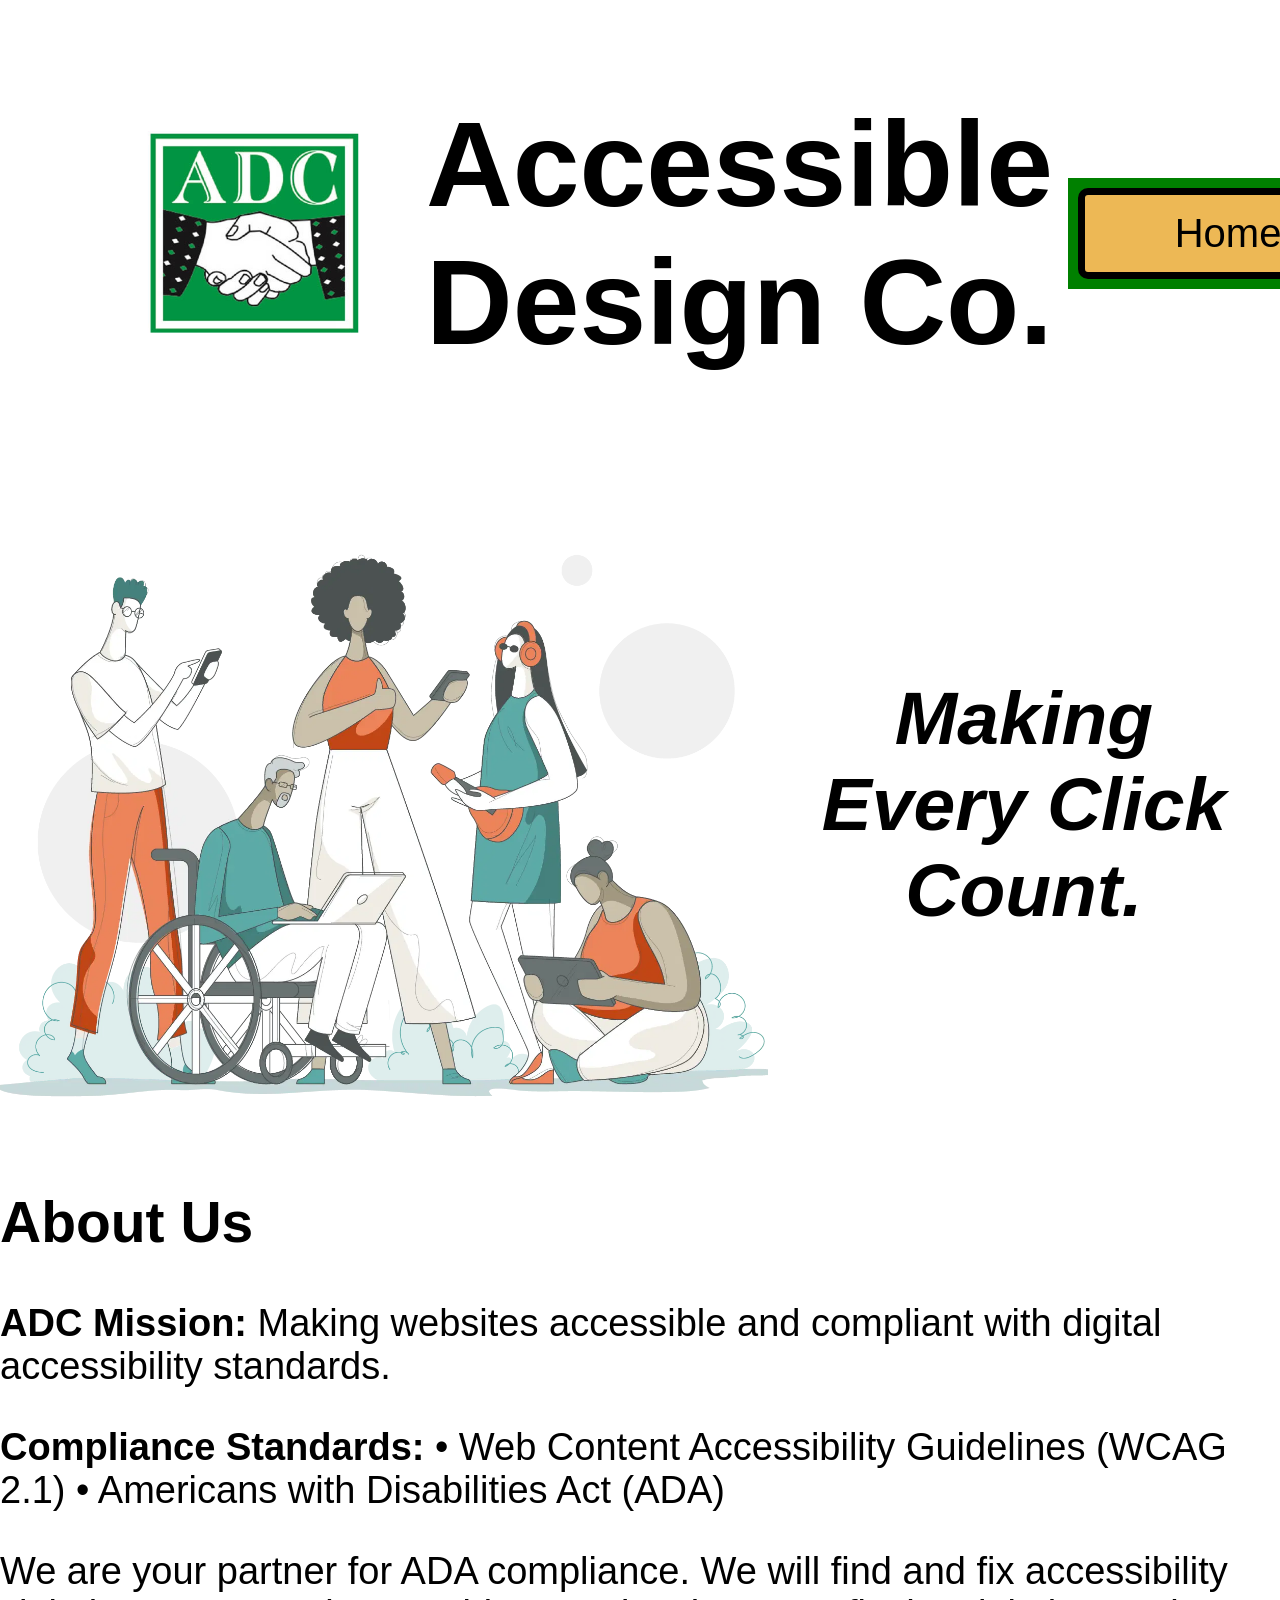
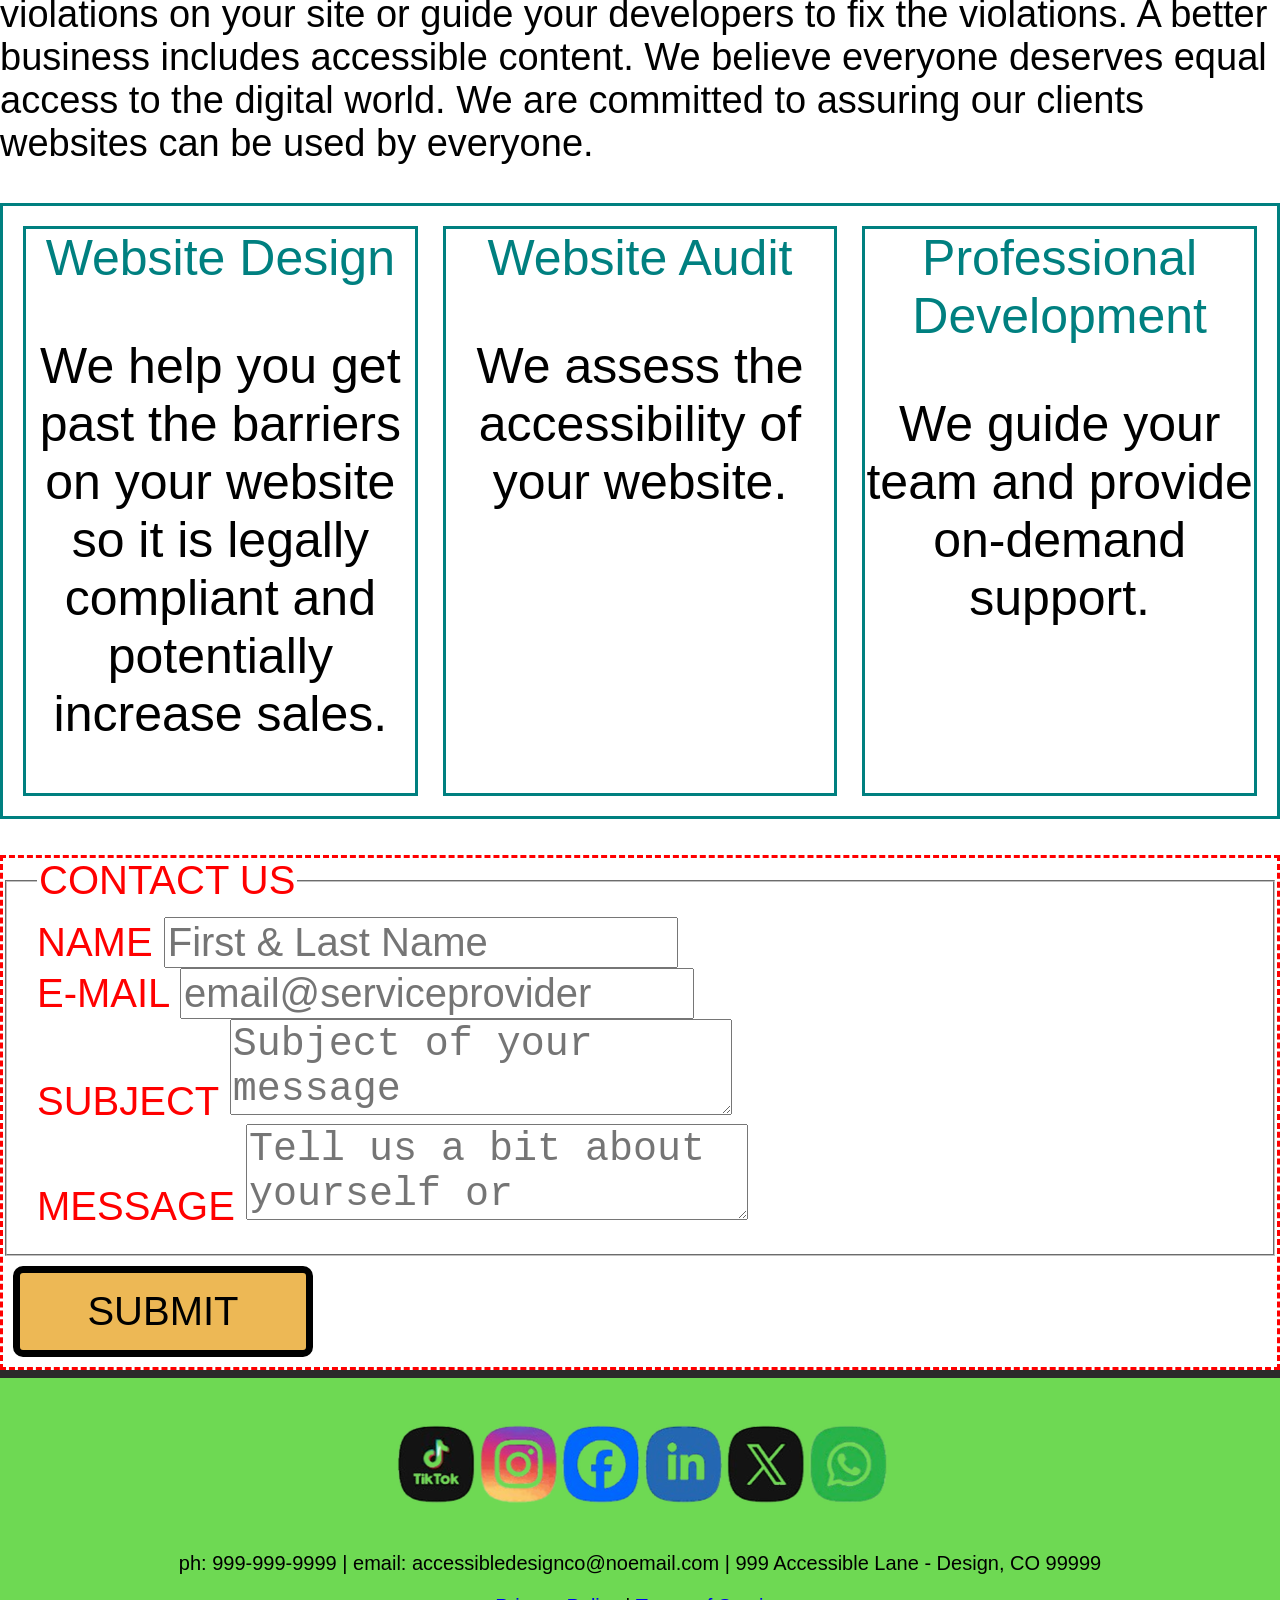
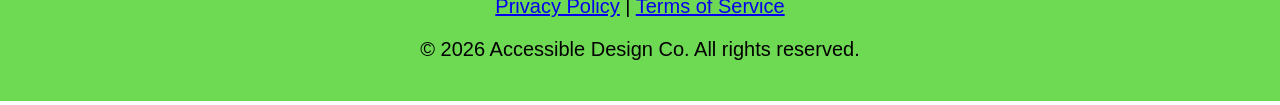
<file: index.html>
<!DOCTYPE html>
<html lang="en">
<head>
    <meta charset="UTF-8">
    <meta name="viewport" content="width=device-width, initial-scale=1.0">
    <title>Accessible Design Co.</title>
    <link rel="stylesheet" href="style.css">
</head>

<body>

    <div class="header"> 
    <header id="logo" role="img"  class="container">
        <img src="images/ADC-logo-box.jpg" alt="ADC Company Logo"/>
            <h1 id="adc-title">Accessible Design Co.</h1>
    

    <div role="navigation">
            <nav>
                <p  id="nav-bar">
                    <button id="button">Home</button><a href="#/section/home.html"></a>
                    <a href="#aboutus"><button id="button" role="link">About Us</button></a>
                    <a href="#services"><button id="button" role="link">Services</button></a>
                    <a href="#contact"><button id="button" role="link">Contact</button></a>
                </p>
            </nav>
    </header>
    </div>

    
    <section class="hero"> 
      <img src="images/hero.webp" alt="diverse group accessing web tools" role="img"> 
        </img>

        <div class="hero-text"><h1> Making Every Click Count.</h1> </div>
    </section>



     <section class="aboutus" id="aboutus" role="heading">
        <h2>About Us</h2>
        <p><strong>ADC Mission: </strong>Making websites accessible and compliant with digital accessibility standards.</p>
        <p><strong>Compliance Standards:</strong> • Web Content Accessibility Guidelines (WCAG 2.1) • Americans with Disabilities Act (ADA)</p>
        <p>We are your partner for ADA compliance. We will find and fix accessibility violations on your site or guide your developers to fix the violations. A better business includes accessible content. We believe everyone deserves equal access to the digital world. We are committed to assuring our clients websites can be used by everyone. </p>
    </section>



    <div class="grid" id="services"> 
        <section id="section1"> Website Design 
        <br> 
        <p id="section">We help you get past the barriers on your website so it is legally compliant and potentially increase sales.</p>
        </section>

        <section id="section1"> Website Audit 
        <br>
        <p id="section">We assess the accessibility of your website.</p>
        </section>


        <section id="section1"> Professional Development 
        <br>
        <p id="section">We guide your team and provide on-demand support.</p>
        </section>
    </div>
<br>
<br>

    <div class="form" id="contact" role="form">
    <form action="thankyou.html" method="GET">

        <!-- fieldset for account info -->
        <fieldset class="account-info">
            <!-- legend for account info -->
          <legend>CONTACT US</legend>
          <!-- username -->
          <label for="name">NAME</label>
          <input type="text" id="name" placeholder="First & Last Name" role="textbox"/>
          <br>
          
          <!-- email -->
          <label>E-MAIL</label>
          <input type="text" id="email" placeholder="email@serviceprovider" role="textbox"/>
            <br>
            
            <label>SUBJECT</label>
          <!-- textarea for larger bodies of text -->
          <textarea id="subject"
            placeholder="Subject of your message" role="textbox"></textarea>

            <br>
          <label>MESSAGE</label>
          <!-- textarea for larger bodies of text -->
          <textarea id="message"
            placeholder="Tell us a bit about yourself or organization, and how we may help you become ADA compliant." role="textbox"></textarea>

        </fieldset>

        <!-- submit button -->
        <input type="submit" id="button" id="submit" value="SUBMIT" role="button" aria-label="Click to submit the form">
        
             

      </form>
        

    </div>
   

    <div class="footer"> 
        <footer id="footer">
                <nav>
                    <img src="images/social-media.png" alt="social media icons" role="img"> 
                    <p>ph: 999-999-9999 | email: accessibledesignco@noemail.com | 999 Accessible Lane - Design, CO 99999</p>
                    <a href="/privacy">Privacy Policy</a>   |   <a href="/terms">Terms of Service</a>
                    <p>© 2026 Accessible Design Co. All rights reserved.</p>
                </nav>   
    </div>
    </footer 

    
</body>
</html>
</file>
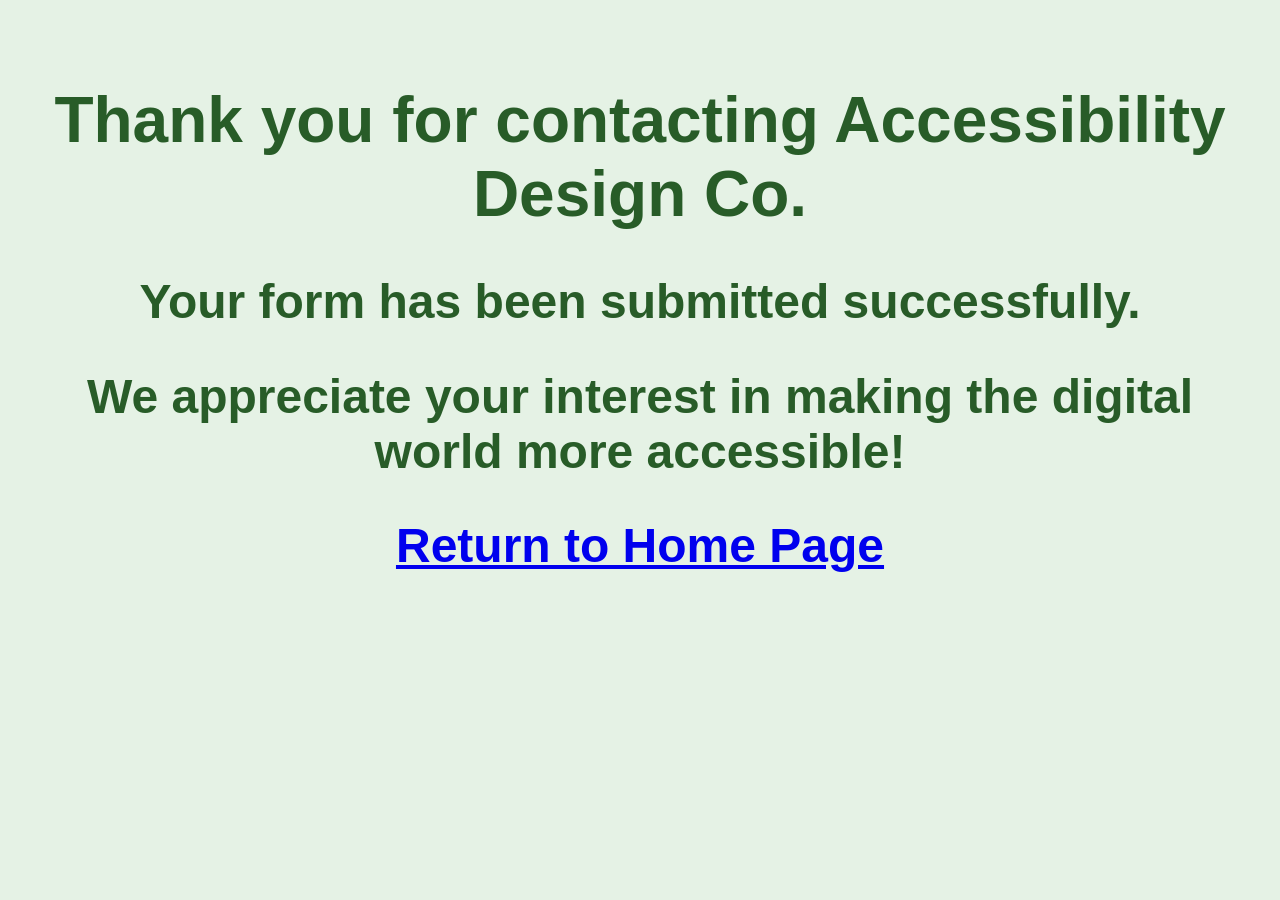
<file: thankyou.html>
<!DOCTYPE html>
<html lang="en">
<head>
    <meta charset="UTF-8">
    <meta name="viewport" content="width=device-width, initial-scale=1.0">
    <title>Thank You</title>
        <link rel="stylesheet" href="style.css">

</head>
<body id="confirmation">
    <h1>Thank you for contacting Accessibility Design Co.</h1>

    <h2>Your form has been submitted successfully.</h2>

    <h2>We appreciate your interest in making the digital world more accessible!</h2>

    <h2><a href="index.html">Return to Home Page</a></h2>
</body>
</html>
</file>
<file: style.css>
#button {
    background-color: rgb(237, 184, 85);
    color: black;
    display: grid;
    place-items: center;
    font-size: 40px;
    border: 7px solid black;
    border-radius: 10px;
    padding: 1rem;
    width: 300px;
    margin: 10px
}


html {
  scroll-behavior: smooth;
}

#logo {
  display: flex;
  align-items: center;
  gap: 15px;
}

#logo img {
  width: 300px;
  height: auto;
}

#adc-title {
  font-size: 120px;
  font-family: 'Franklin Gothic Medium', 'Arial Narrow', Arial, sans-serif;
  font: bold;
}



#nav-bar {
    display: flex;
    justify-content: space-between;
    align-items: center;
    padding: 20px;
    margin: 0;
    padding: 0;
    background-color: green;
}



.hero {
    display: flex;
    flex-direction: row;
    align-items: center;
    justify-content: space-between;
    width: 100%;
}



.hero img {
    display: block;
    width: 60%;
    height: 75vh;
    object-fit: cover;
}



.hero-text {
    width: 40%;
    font-size: 50px;
    font-weight: bold;
    font-style: italic;
    text-align: center;
    padding: 40px;
}



.grid {
    display: grid;
    font-size: 30px;
    grid-template-columns: repeat(3, 1fr);
    gap: 25px;
    padding: 20px;
    border: 3px solid teal
}



.aboutus {
    font-size: 38px;
}

#section1 {
    text-align: center;
    color: teal;
    font-family: 'Gill Sans', 'Gill Sans MT', Calibri, 'Trebuchet MS', sans-serif;
    font-size: 50px;
    border: 3px solid teal
}
 


#section {
    text-align: center;
    font-family: 'Gill Sans', 'Gill Sans MT', Calibri, 'Trebuchet MS', sans-serif;
    font-size: 50px;
    color: black;
}


.form {
    font-size: 40px;
    color: red;
    border-style:dashed;
}

#name {
    font-size: 40px;
}


#email {
    font-size: 40px;
}



#subject {
    font-size: 40px;
}

#message {
    font-size: 40px;
}

#submit {
    font-size: 40px;
    font-weight: bold;
}


#confirmation {
    background-color: #e5f2e5;
    color: #285c28;
    padding: 20px;
    margin-top: 20px;
    border-radius: 8px;
    font-weight: bold;
    font-size: 32px;
    text-align: center;
}



.footer {
  background-color: rgba(45, 200, 6, 0.69);
  text-align: center;
  padding: 20px;
  font-size: 0.85rem;
  border-top: 8px solid #2a2a2a;
}



#footer {
    font-size: 20px;
}



/* Base styles (e.g., Mobile First) */
body {
    background-color: white;
    font-size: 16px;
}





body {
  margin: 0;
  padding: 0;
  font-family: sans-serif;
}

.container {
  width: 100%;      
  padding: 15px;     
  box-sizing: border-box; 
}


@media (width >= 768px) {
  .container {
    width: 85%;      
    max-width: 1200px;
    margin: 0 auto;   
  }
}
</file>
